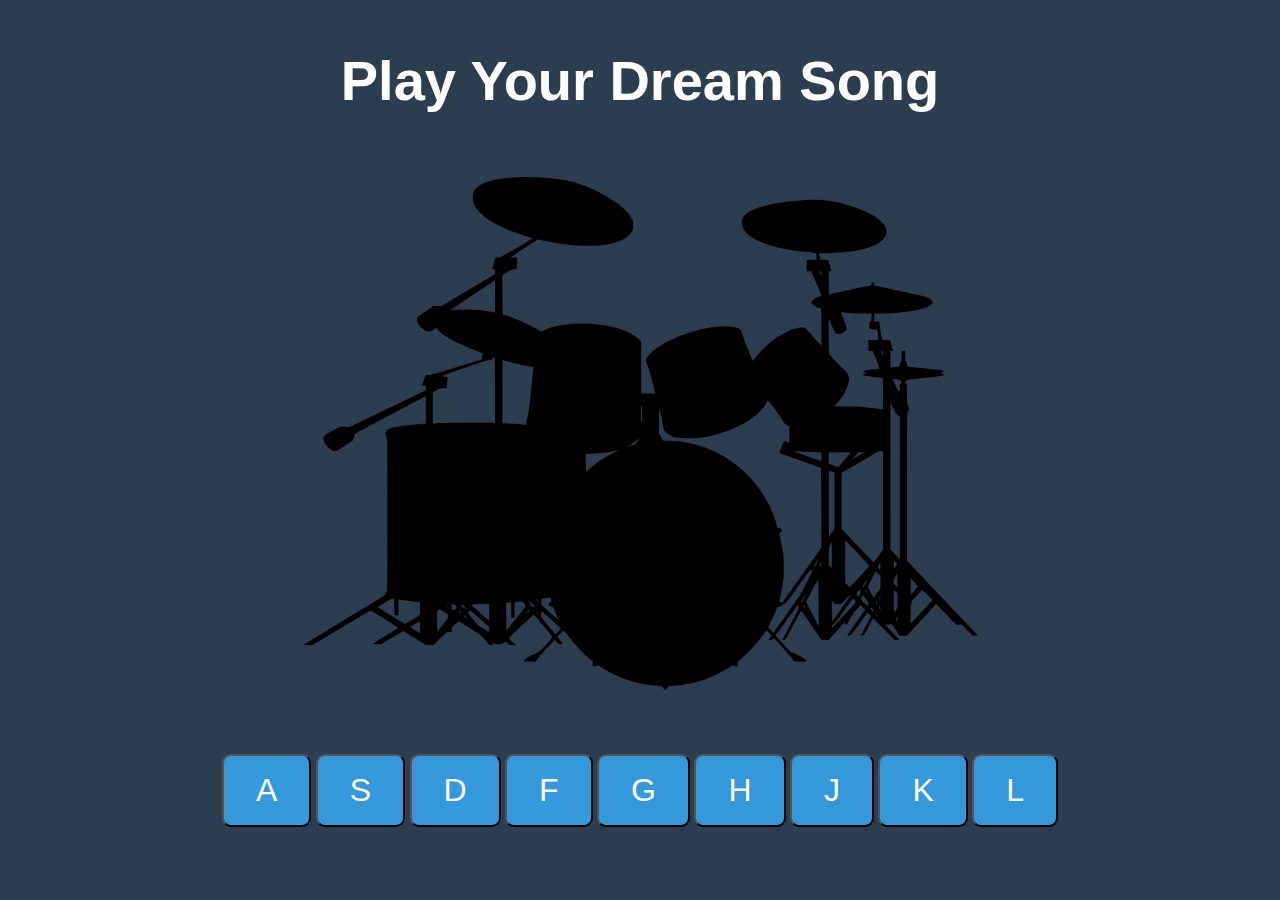
<file: pratic-2/index.html>
<!DOCTYPE html>
<html lang="en">
<head>
    <meta charset="UTF-8">
    <meta name="viewport" content="width=device-width, initial-scale=1.0">
    <title>Document</title>
    <link rel="stylesheet" href="style.css">
</head>
<body>
    <div class="container">
        <h1 class="page-title">Play Your Dream Song</h1>
        <img class="drumkit" src="./img/drumkit.png" alt="">
        <div class="drumkit-lis">
            <button class="drum" data-sound="boom">A</button>
            <button class="drum" data-sound="clap">S</button>
            <button class="drum" data-sound="hihat">D</button>
            <button class="drum" data-sound="kick">F</button>
            <button class="drum" data-sound="openhat">G</button>
            <button class="drum" data-sound="ride">H</button>
            <button class="drum" data-sound="snare">J</button>
            <button class="drum" data-sound="tink">K</button>
            <button class="drum" data-sound="tom">L</button>
        </div>
    </div>
    <script src="script.js"></script>
</body>
</html>
</file>
<file: pratic-2/style.css>
*{
    margin: 0;
    padding: 0;
    box-sizing: border-box;
}
body{ 
    font-family: Arial, sans-serif;
    background-color: #2d3d50;
}
.container{
    display: flex;
    justify-content: space-around;
    align-items: center;
    flex-direction: column;
    gap: 4rem;
    margin: 3rem;
}
.page-title {
    font-size: 3.5rem;
    color: #fff;
}
.drumkit {
    width: 75vh;
}
.drumkit-list {
    display: flex;
    justify-content: center;
    align-items: center;
    gap: 4rem;
}
.drum  {
    list-style: none;
    font-size: 2rem;
    padding: 1rem 2rem;
    background-color: #3498db;
    color: #fff;
    border-radius: 9px;
    translate: ease -in-out 0.5s;
}
.drum:hover  {
    filter: drop-shadow(2px 2px 2px black);
}
</file>
